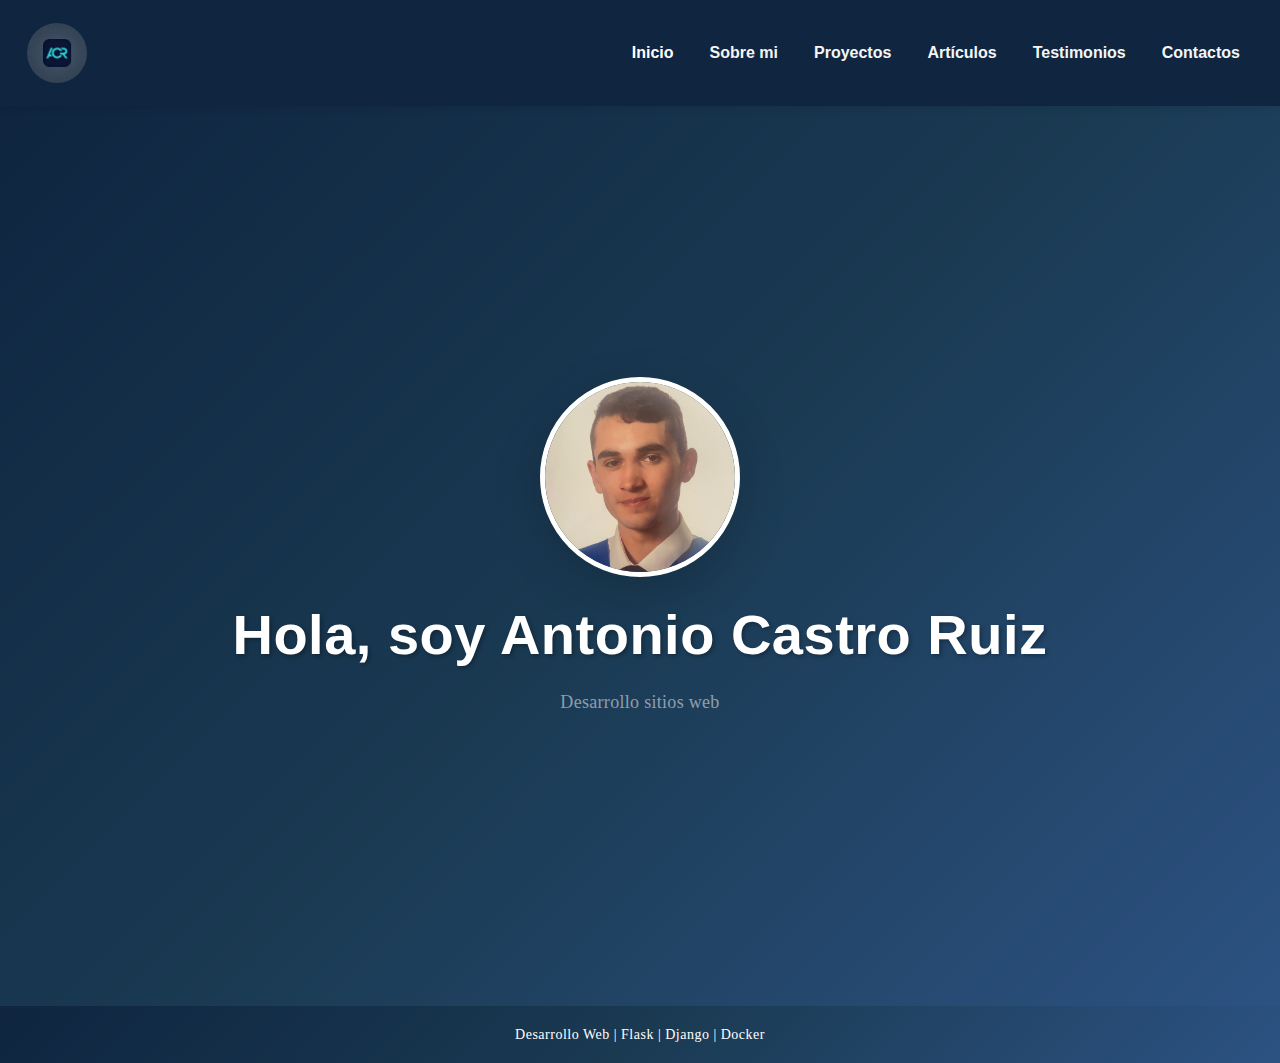
<file: index.html>
<!DOCTYPE html>
<html lang="en">
<head>
    <meta charset="UTF-8">
    <meta name="viewport" content="width=device-width, initial-scale=1.0">
    <title>Document</title>
    <link href="https://cdn.jsdelivr.net/npm/bootstrap@5.3.3/dist/css/bootstrap.min.css" rel="stylesheet">
    <link rel="stylesheet" href="estilo.css">
    <script src="https://cdn.jsdelivr.net/npm/bootstrap@5.3.3/dist/js/bootstrap.bundle.min.js"></script>
</head>
<body>
    <nav class="navbar navbar-expand-sm navbar-dark" style="background-color: #0f2540;">
        <div class="container-fluid">
            <a class="navbar-brand" href="#">
                <img src="/img/logo_perfil.png" alt="Logo" style="width:60px;" class="rounded-pill">
            </a>
            <ul class="navbar-nav ms-auto">

                 <li class="nav-item">
                    <a class="nav-link active fw-bold" href="portfolio.html">Inicio</a>
                </li>
                <li class="nav-item">
                    <a class="nav-link fw-bold" href="sobre_mi.html">Sobre mi</a>
                </li>
                <li class="nav-item">
                    <a class="nav-link fw-bold" href="proyectos.html">Proyectos</a>
                </li>
                <li class="nav-item">
                    <a class="nav-link fw-bold" href="articulos.html">Artículos</a>
                </li>
                <li class="nav-item">
                    <a class="nav-link fw-bold" href="testimonio.html">Testimonios</a>
                </li>
                <li class="nav-item">
                    <a class="nav-link fw-bold" href="contactos.html">Contactos</a>
                </li>
            </ul>
        </div>
    </nav>

    <section class="min-vh-100 d-flex align-items-center justify-content-center text-center py-5 bg-brand-gradient">
        <div class="container">
            <img src="/img/perfil_antonio.jpeg" alt="Perfil" class="rounded-circle mb-4 d-block mx-auto shadow-lg" style="width: 200px; height: 200px; object-fit: cover; border: 5px solid white;">
            <h1 class="display-4 fw-bold mb-3 text-white" style="text-shadow: 2px 2px 4px rgba(0,0,0,0.3);">Hola, soy Antonio Castro Ruiz</h1>
            <p class="lead text-white-50">Desarrollo sitios web</p>
        </div>
    </section>

    

    <footer class="d-flex align-items-center justify-content-center text-center py-3 bg-brand-gradient mt-auto">
        <div class="container"> 
            <p class="text-white mb-0" style="font-size: 14px;">Desarrollo Web | Flask | Django | Docker</p>
        </div>
    </footer>
</body>
</html>
</file>
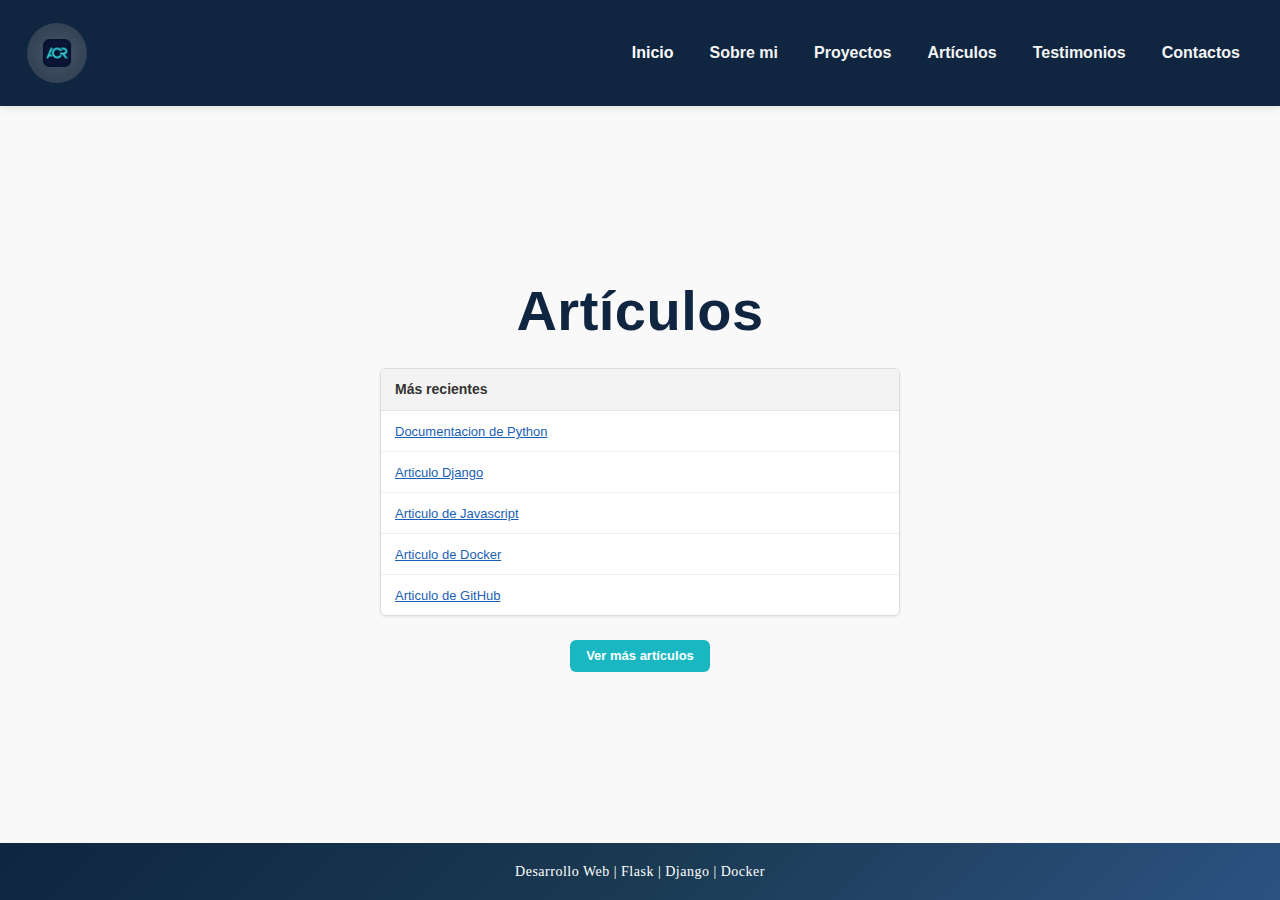
<file: articulos.html>
<!DOCTYPE html>
<html lang="en">
<head>
    <meta charset="UTF-8">
    <meta name="viewport" content="width=device-width, initial-scale=1.0">
    <title>Artículos</title>
    <link href="https://cdn.jsdelivr.net/npm/bootstrap@5.3.3/dist/css/bootstrap.min.css" rel="stylesheet">
    <link rel="stylesheet" href="estilo.css">
    <script src="https://cdn.jsdelivr.net/npm/bootstrap@5.3.3/dist/js/bootstrap.bundle.min.js"></script>
</head>
<body>
    


    <nav class="navbar navbar-expand-sm navbar-dark" style="background-color: #0f2540;">
        <div class="container-fluid">
            <a class="navbar-brand" href="#">
                <img src="/img/logo_perfil.png" alt="Logo" style="width:60px;" class="rounded-pill">
            </a>
            <ul class="navbar-nav ms-auto">

                 <li class="nav-item">
                    <a class="nav-link active fw-bold" href="portfolio.html">Inicio</a>
                </li>
                <li class="nav-item">
                    <a class="nav-link fw-bold" href="sobre_mi.html">Sobre mi</a>
                </li>
                <li class="nav-item">
                    <a class="nav-link fw-bold" href="proyectos.html">Proyectos</a>
                </li>
                <li class="nav-item">
                    <a class="nav-link fw-bold" href="articulos.html">Artículos</a>
                </li>
                <li class="nav-item">
                    <a class="nav-link fw-bold" href="testimonio.html">Testimonios</a>
                </li>
                <li class="nav-item">
                    <a class="nav-link fw-bold" href="contactos.html">Contactos</a>
                </li>
            </ul>
        </div>
    </nav>

     <section class="articles-section d-flex align-items-center justify-content-center text-center py-5">
        <div class="container">
            <h1 class="display-4 fw-bold mb-4" style="color: #0f2540;">Artículos</h1>

            <div class="articles-card mx-auto">
                <div class="articles-card-header">Más recientes</div>
                <ul class="articles-list">
                    <li class="articles-item">
                        <a href="https://docs.python.org/es/3/">Documentacion de Python</a>
                    </li>
                    <li class="articles-item">
                        <a href="https://www.djangoproject.com/">Articulo Django</a>
                    </li>
                    <li class="articles-item">
                        <a href="https://www.w3schools.com/">Articulo de Javascript</a>
                    </li>
                    <li class="articles-item">
                        <a href="https://www.docker.com/">Articulo de Docker</a>
                    </li>
                    <li class="articles-item">
                        <a href="https://docs.github.com/es">Articulo de GitHub</a>
                    </li>
                </ul>
            </div>

            <div class="articles collapse" id="moreArticles">

        <div class="articles-card mx-auto mt-3">
            <div class="articles-card-header">Artículos adicionales</div>
            <ul class="articles-list">
                <li class="articles-item"><a href="https://code.visualstudio.com/">Articulo de Visual Studio Code</a></li>
                <li class="articles-item"><a href="https://flask.palletsprojects.com/en/stable/">Artículo de Flask</a></li>
            </ul>
        </div>
    </div>

<a class="btn btn-articles mt-4" href="#" data-bs-toggle="collapse" data-bs-target="#moreArticles">
    Ver más artículos
</a>
        </div>
    </section>

    

    <footer class="d-flex align-items-center justify-content-center text-center py-3 bg-brand-gradient mt-auto">
        <div class="container"> 
            <p class="text-white mb-0" style="font-size: 14px;">Desarrollo Web | Flask | Django | Docker</p>
        </div>
    </footer>
</body>
</html>
</file>
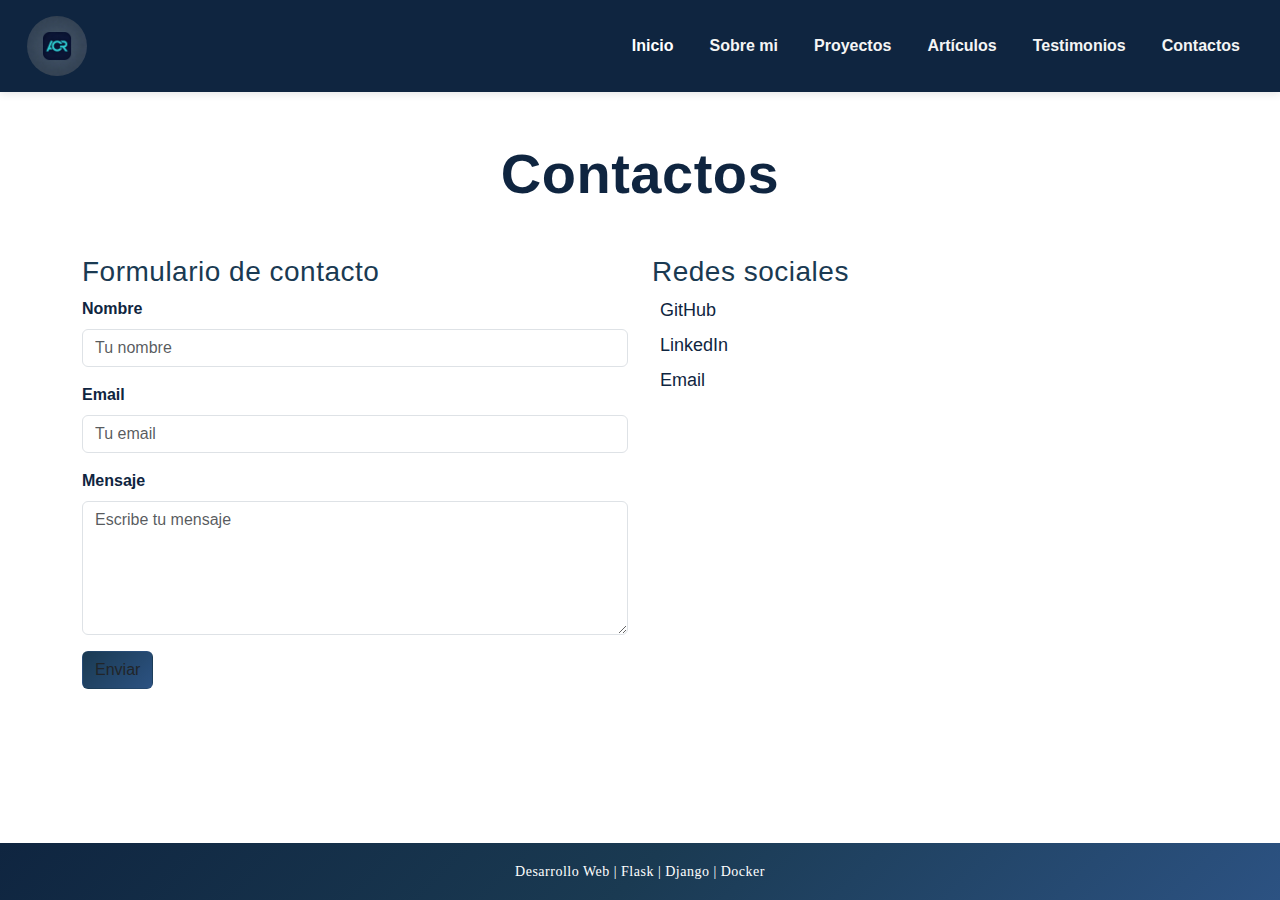
<file: contactos.html>
<!DOCTYPE html>
<html lang="en">
<head>
    <meta charset="UTF-8">
    <meta name="viewport" content="width=device-width, initial-scale=1.0">
    <title>Contactos</title>
    <link rel="stylesheet" href="estilo.css">
    <link href="https://cdn.jsdelivr.net/npm/bootstrap@5.3.3/dist/css/bootstrap.min.css" rel="stylesheet">
    <script src="https://cdn.jsdelivr.net/npm/bootstrap@5.3.3/dist/js/bootstrap.bundle.min.js"></script>
</head>
<body>

     <nav class="navbar navbar-expand-sm navbar-dark" style="background-color: #0f2540;">
        <div class="container-fluid">
            <a class="navbar-brand" href="#">
                <img src="/img/logo_perfil.png" alt="Logo" style="width:60px;" class="rounded-pill">
            </a>
            <ul class="navbar-nav ms-auto">

                 <li class="nav-item">
                    <a class="nav-link active fw-bold" href="portfolio.html">Inicio</a>
                </li>
                <li class="nav-item">
                    <a class="nav-link fw-bold" href="sobre_mi.html">Sobre mi</a>
                </li>
                <li class="nav-item">
                    <a class="nav-link fw-bold" href="proyectos.html">Proyectos</a>
                </li>
                <li class="nav-item">
                    <a class="nav-link fw-bold" href="articulos.html">Artículos</a>
                </li>
                <li class="nav-item">
                    <a class="nav-link fw-bold" href="testimonio.html">Testimonios</a>
                </li>
                <li class="nav-item">
                    <a class="nav-link fw-bold" href="contactos.html">Contactos</a>
                </li>
            </ul>
        </div>
    </nav>

    <div class="container mt-5">
        <h1 class="display-4 fw-bold mb-5 text-center" style="color: #0f2540;">Contactos</h1>

        <div class="row mt-4">
            <div class="col-md-6">
                <h3 style="color: #1a3a52;">Formulario de contacto</h3>
                <form>
                    <div class="mb-3">
                        <label for="nombre" class="form-label" style="color: #0f2540; font-weight: 600;">Nombre</label>
                        <input type="text" class="form-control" id="nombre" placeholder="Tu nombre">
                    </div>
                    <div class="mb-3">
                        <label for="email" class="form-label" style="color: #0f2540; font-weight: 600;">Email</label>
                        <input type="email" class="form-control" id="email" placeholder="Tu email">
                    </div>
                    <div class="mb-3">
                        <label for="mensaje" class="form-label" style="color: #0f2540; font-weight: 600;">Mensaje</label>
                        <textarea class="form-control" id="mensaje" rows="5" placeholder="Escribe tu mensaje"></textarea>
                    </div>
                    <button type="submit" class="btn btn-brand">Enviar</button>
                </form>
            </div>

            <div class="col-md-6">
                <h3 style="color: #1a3a52;">Redes sociales</h3>
                <ul class="list-unstyled">
                    <li class="mb-2">
                        <a href="https://github.com/tuusuario" class="text-decoration-none" style="color: #0f2540; font-size: 18px;">
                            <i class="fab fa-github me-2"></i>GitHub
                        </a>
                    </li>
                    <li class="mb-2">
                        <a href="https://linkedin.com/in/tuusuario" class="text-decoration-none" style="color: #0f2540; font-size: 18px;">
                            <i class="fab fa-linkedin me-2"></i>LinkedIn
                        </a>
                    </li>
                    <li class="mb-2">
                        <a href="mailto:tucorreo@ejemplo.com" class="text-decoration-none" style="color: #0f2540; font-size: 18px;">
                            <i class="fas fa-envelope me-2"></i>Email
                        </a>
                    </li>
                </ul>
            </div>
        </div>
    </div>

    <footer class="d-flex align-items-center justify-content-center text-center py-3 bg-brand-gradient mt-5">
        <div class="container"> 
            <p class="text-white mb-0" style="font-size: 14px;">Desarrollo Web | Flask | Django | Docker</p>
        </div>
    </footer>
</file>
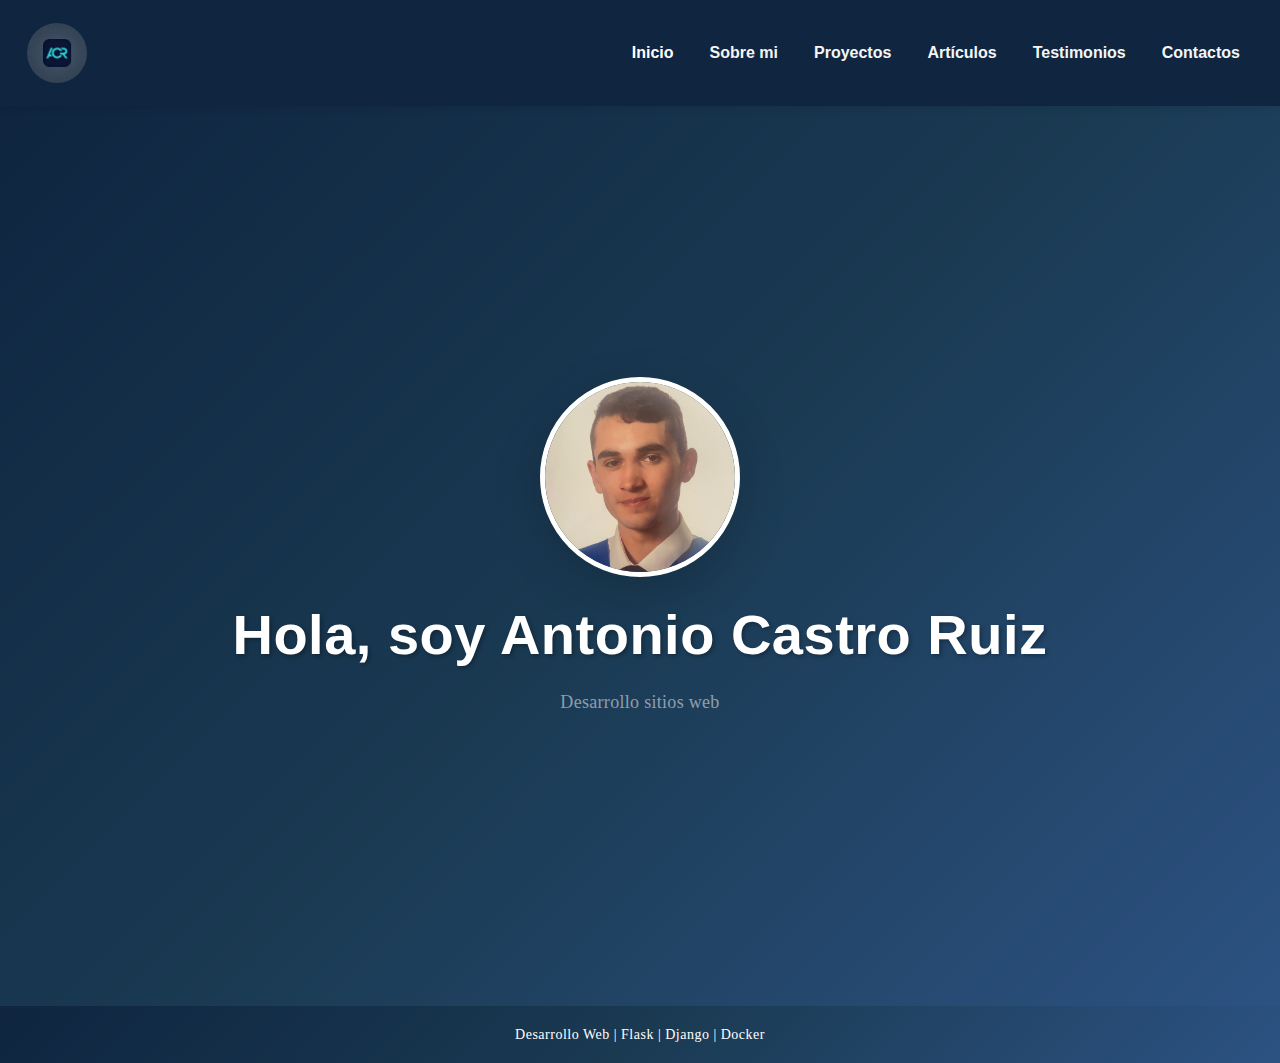
<file: portfolio.html>
<!DOCTYPE html>
<html lang="en">
<head>
    <meta charset="UTF-8">
    <meta name="viewport" content="width=device-width, initial-scale=1.0">
    <title>Document</title>
    <link href="https://cdn.jsdelivr.net/npm/bootstrap@5.3.3/dist/css/bootstrap.min.css" rel="stylesheet">
    <link rel="stylesheet" href="estilo.css">
    <script src="https://cdn.jsdelivr.net/npm/bootstrap@5.3.3/dist/js/bootstrap.bundle.min.js"></script>
</head>
<body>
    <nav class="navbar navbar-expand-sm navbar-dark" style="background-color: #0f2540;">
        <div class="container-fluid">
            <a class="navbar-brand" href="#">
                <img src="./img/logo_perfil.png" alt="Logo" style="width:60px;" class="rounded-pill">
            </a>
            <ul class="navbar-nav ms-auto">

                 <li class="nav-item">
                    <a class="nav-link active fw-bold" href="portfolio.html">Inicio</a>
                </li>
                <li class="nav-item">
                    <a class="nav-link fw-bold" href="sobre_mi.html">Sobre mi</a>
                </li>
                <li class="nav-item">
                    <a class="nav-link fw-bold" href="proyectos.html">Proyectos</a>
                </li>
                <li class="nav-item">
                    <a class="nav-link fw-bold" href="articulos.html">Artículos</a>
                </li>
                <li class="nav-item">
                    <a class="nav-link fw-bold" href="testimonio.html">Testimonios</a>
                </li>
                <li class="nav-item">
                    <a class="nav-link fw-bold" href="contactos.html">Contactos</a>
                </li>
            </ul>
        </div>
    </nav>

    <section class="min-vh-100 d-flex align-items-center justify-content-center text-center py-5 bg-brand-gradient">
        <div class="container">
            <img src="/img/perfil_antonio.jpeg" alt="Perfil" class="rounded-circle mb-4 d-block mx-auto shadow-lg" style="width: 200px; height: 200px; object-fit: cover; border: 5px solid white;">
            <h1 class="display-4 fw-bold mb-3 text-white" style="text-shadow: 2px 2px 4px rgba(0,0,0,0.3);">Hola, soy Antonio Castro Ruiz</h1>
            <p class="lead text-white-50">Desarrollo sitios web</p>
        </div>
    </section>

    

    <footer class="d-flex align-items-center justify-content-center text-center py-3 bg-brand-gradient mt-auto">
        <div class="container"> 
            <p class="text-white mb-0" style="font-size: 14px;">Desarrollo Web | Flask | Django | Docker</p>
        </div>
    </footer>
</body>
</html>
</file>
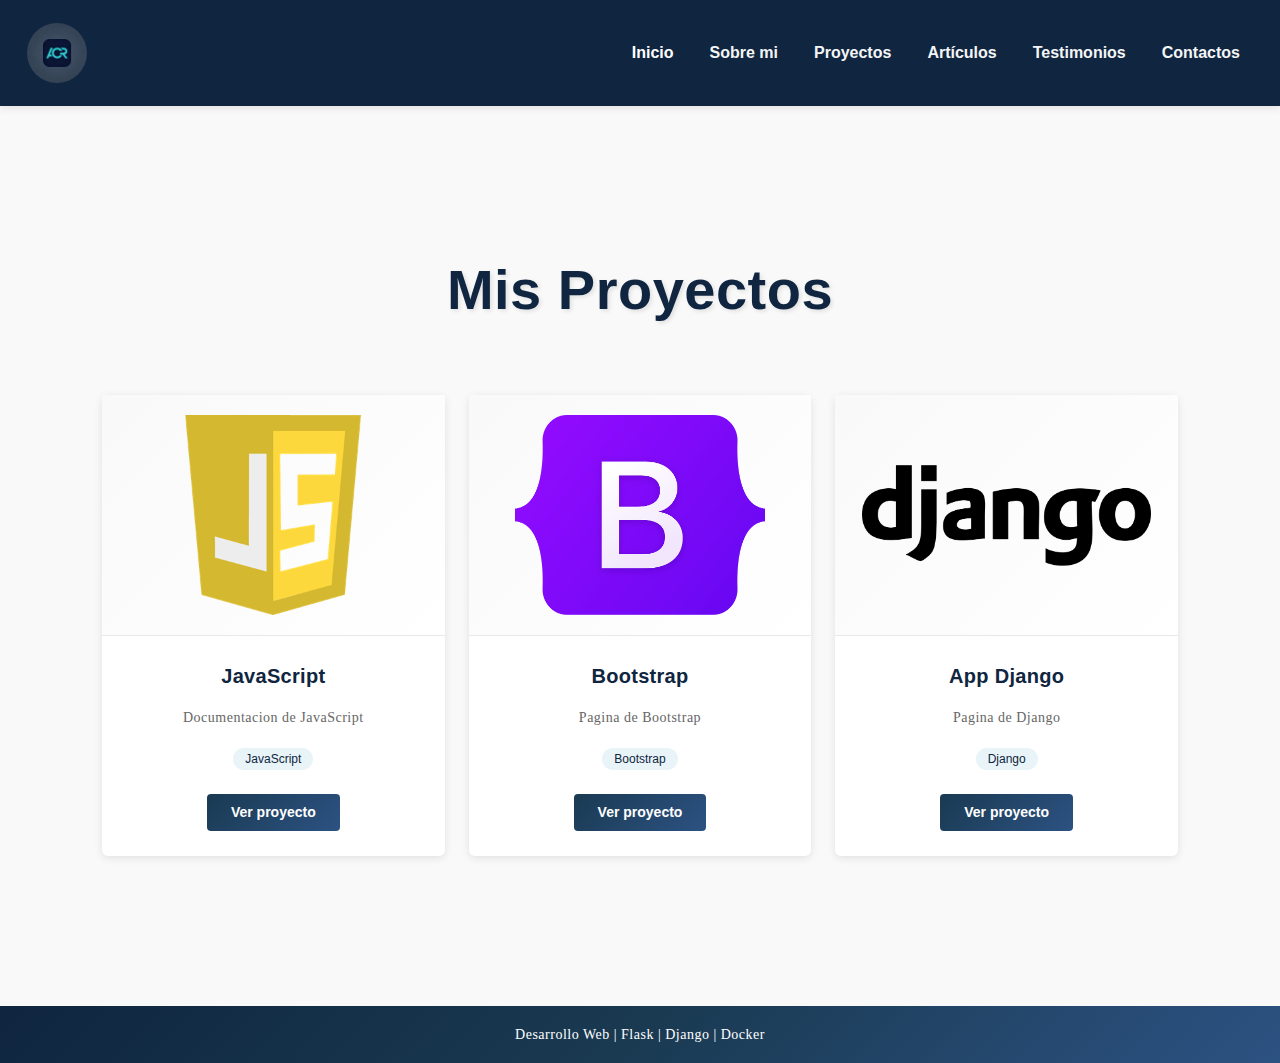
<file: proyectos.html>
<!DOCTYPE html>
<html lang="en">
<head>
    <meta charset="UTF-8">
    <meta name="viewport" content="width=device-width, initial-scale=1.0">
    <title>Mis Proyectos</title>
    <link href="https://cdn.jsdelivr.net/npm/bootstrap@5.3.3/dist/css/bootstrap.min.css" rel="stylesheet">
    <link rel="stylesheet" href="estilo.css">
    <script src="https://cdn.jsdelivr.net/npm/bootstrap@5.3.3/dist/js/bootstrap.bundle.min.js"></script>
</head>
<body>

    <nav class="navbar navbar-expand-sm navbar-dark" style="background-color: #0f2540;">
        <div class="container-fluid">
            <a class="navbar-brand" href="#">
                <img src="/img/logo_perfil.png" alt="Logo" style="width:60px;" class="rounded-pill">
            </a>
            <ul class="navbar-nav ms-auto">

                 <li class="nav-item">
                    <a class="nav-link active fw-bold" href="portfolio.html">Inicio</a>
                </li>
                <li class="nav-item">
                    <a class="nav-link fw-bold" href="sobre_mi.html">Sobre mi</a>
                </li>
                <li class="nav-item">
                    <a class="nav-link fw-bold" href="proyectos.html">Proyectos</a>
                </li>
                <li class="nav-item">
                    <a class="nav-link fw-bold" href="articulos.html">Artículos</a>
                </li>
                <li class="nav-item">
                    <a class="nav-link fw-bold" href="testimonio.html">Testimonios</a>
                </li>
                <li class="nav-item">
                    <a class="nav-link fw-bold" href="contactos.html">Contactos</a>
                </li>
            </ul>
        </div>
    </nav>

    <section class="min-vh-100 d-flex align-items-center justify-content-center text-center py-5">
        <div class="container">
            <h1 class="display-4 fw-bold mb-5" style="color: #0f2540; text-shadow: 2px 2px 4px rgba(0,0,0,0.1);">Mis Proyectos</h1>
            
            <div class="row g-4 mt-3" style="max-width: 1100px; margin: 0 auto;">
                <div class="col-lg-4 col-md-6">
                    <div class="card h-100 border-0" style="cursor: pointer; transition: all 0.3s ease; box-shadow: 0 2px 8px rgba(0,0,0,0.1);" data-bs-toggle="modal" data-bs-target="#modal1" onmouseover="this.style.transform='translateY(-8px)'; this.style.boxShadow='0 8px 24px rgba(15,37,64,0.15)';" onmouseout="this.style.transform='translateY(0)'; this.style.boxShadow='0 2px 8px rgba(0,0,0,0.1)';">
                        <div style="background: linear-gradient(135deg, #f9f9f9 0%, #ffffff 100%); padding: 20px; border-bottom: 1px solid #e8e8e8;">
                            <img src="/img/javascript_logo.png" class="card-img-top" alt="Mi_Catalogo" style="height: 200px; object-fit: contain;">
                        </div>
                        <div class="card-body text-center" style="padding: 25px;">
                            <h5 class="card-title fw-bold mb-3" style="color: #0f2540; font-size: 20px; letter-spacing: 0.3px;">JavaScript</h5>
                            <p class="card-text mb-3" style="color: #666; font-size: 14px; line-height: 1.6;">Documentacion de JavaScript</p>
                            <div class="mb-3">
                                <span style="background-color: #e8f4f8; color: #0f2540; padding: 4px 12px; border-radius: 15px; font-size: 12px; margin: 0 3px; font-weight: 500;">JavaScript</span>
                                
                            </div>
                            <button class="btn btn-brand btn-sm mt-2" style="padding: 8px 24px;">Ver proyecto</button>
                        </div>
                    </div>
                </div>
                
                <div class="col-lg-4 col-md-6">
                    <div class="card h-100 border-0" style="cursor: pointer; transition: all 0.3s ease; box-shadow: 0 2px 8px rgba(0,0,0,0.1);" data-bs-toggle="modal" data-bs-target="#modal2" onmouseover="this.style.transform='translateY(-8px)'; this.style.boxShadow='0 8px 24px rgba(15,37,64,0.15)';" onmouseout="this.style.transform='translateY(0)'; this.style.boxShadow='0 2px 8px rgba(0,0,0,0.1)';">
                        <div style="background: linear-gradient(135deg, #f9f9f9 0%, #ffffff 100%); padding: 20px; border-bottom: 1px solid #e8e8e8;">
                            <img src="/img/Bootstrap_logo.png" class="card-img-top" alt="2048" style="height: 200px; object-fit: contain;">
                        </div>
                        <div class="card-body text-center" style="padding: 25px;">
                            <h5 class="card-title fw-bold mb-3" style="color: #0f2540; font-size: 20px; letter-spacing: 0.3px;">Bootstrap</h5>
                            <p class="card-text mb-3" style="color: #666; font-size: 14px; line-height: 1.6;">Pagina de Bootstrap</p>
                            <div class="mb-3">
                                <span style="background-color: #e8f4f8; color: #0f2540; padding: 4px 12px; border-radius: 15px; font-size: 12px; margin: 0 3px; font-weight: 500;">Bootstrap</span>

                            </div>
                            <button class="btn btn-brand btn-sm mt-2" style="padding: 8px 24px;">Ver proyecto</button>
                        </div>
                    </div>
                </div>
                
                <div class="col-lg-4 col-md-6">
                    <div class="card h-100 border-0" style="cursor: pointer; transition: all 0.3s ease; box-shadow: 0 2px 8px rgba(0,0,0,0.1);" data-bs-toggle="modal" data-bs-target="#modal3" onmouseover="this.style.transform='translateY(-8px)'; this.style.boxShadow='0 8px 24px rgba(15,37,64,0.15)';" onmouseout="this.style.transform='translateY(0)'; this.style.boxShadow='0 2px 8px rgba(0,0,0,0.1)';">
                        <div style="background: linear-gradient(135deg, #f9f9f9 0%, #ffffff 100%); padding: 20px; border-bottom: 1px solid #e8e8e8;">
                            <img src="/img/logo_django.png" class="card-img-top" alt="Django" style="height: 200px; object-fit: contain;">
                        </div>
                        <div class="card-body text-center" style="padding: 25px;">
                            <h5 class="card-title fw-bold mb-3" style="color: #0f2540; font-size: 20px; letter-spacing: 0.3px;">App Django</h5>
                            <p class="card-text mb-3" style="color: #666; font-size: 14px; line-height: 1.6;">Pagina de Django</p>
                            <div class="mb-3">
                                <span style="background-color: #e8f4f8; color: #0f2540; padding: 4px 12px; border-radius: 15px; font-size: 12px; margin: 0 3px; font-weight: 500;">Django</span>
                                
                            </div>
                            <button class="btn btn-brand btn-sm mt-2" style="padding: 8px 24px;">Ver proyecto</button>
                        </div>
                    </div>
                </div>
            </div>
        </div>
    </section>

    <div class="modal fade" id="modal1" tabindex="-1">
        <div class="modal-dialog modal-lg">
            <div class="modal-content">
                <div class="modal-header" style="background-color: #0f2540;">
                    <h5 class="modal-title text-white">JavaScript</h5>
                    <button type="button" class="btn-close btn-close-white" data-bs-dismiss="modal"></button>
                </div>
                <div class="modal-body">
                    <p>Para acceder a la pagina pulse en el boton.</p>
                    <a href="https://www.w3schools.com/js/" class="btn btn-brand">ver proyecto</a>
                </div>
            </div>
        </div>
    </div>

    <div class="modal fade" id="modal2" tabindex="-1">
        <div class="modal-dialog modal-lg">
            <div class="modal-content">
                <div class="modal-header" style="background-color: #0f2540;">
                    <h5 class="modal-title text-white">Bootstrap</h5>
                    <button type="button" class="btn-close btn-close-white" data-bs-dismiss="modal"></button>
                </div>
                <div class="modal-body">
                    <p>Para acceder a la pagina pulse en el boton.</p>
                    <a href="https://getbootstrap.com/docs/5.0/about/brand/" class="btn btn-brand">Ver Proyecto</a>
                </div>
            </div>
        </div>
    </div>

    <div class="modal fade" id="modal3" tabindex="-1">
        <div class="modal-dialog modal-lg">
            <div class="modal-content">
                <div class="modal-header" style="background-color: #0f2540;">
                    <h5 class="modal-title text-white">App Django</h5>
                    <button type="button" class="btn-close btn-close-white" data-bs-dismiss="modal"></button>
                </div>
                <div class="modal-body">
                    <p>Para acceder a la pagina pulse en el boton.</p>
                    <a href="https://www.djangoproject.com/" class="btn btn-brand">Ver Proyecto</a>
                </div>
            </div>
        </div>
    </div>

    <footer class="d-flex align-items-center justify-content-center text-center py-3 bg-brand-gradient mt-auto">
        <div class="container"> 
            <p class="text-white mb-0" style="font-size: 14px;">Desarrollo Web | Flask | Django | Docker</p>
        </div>
    </footer>

</body>
</html>
</file>
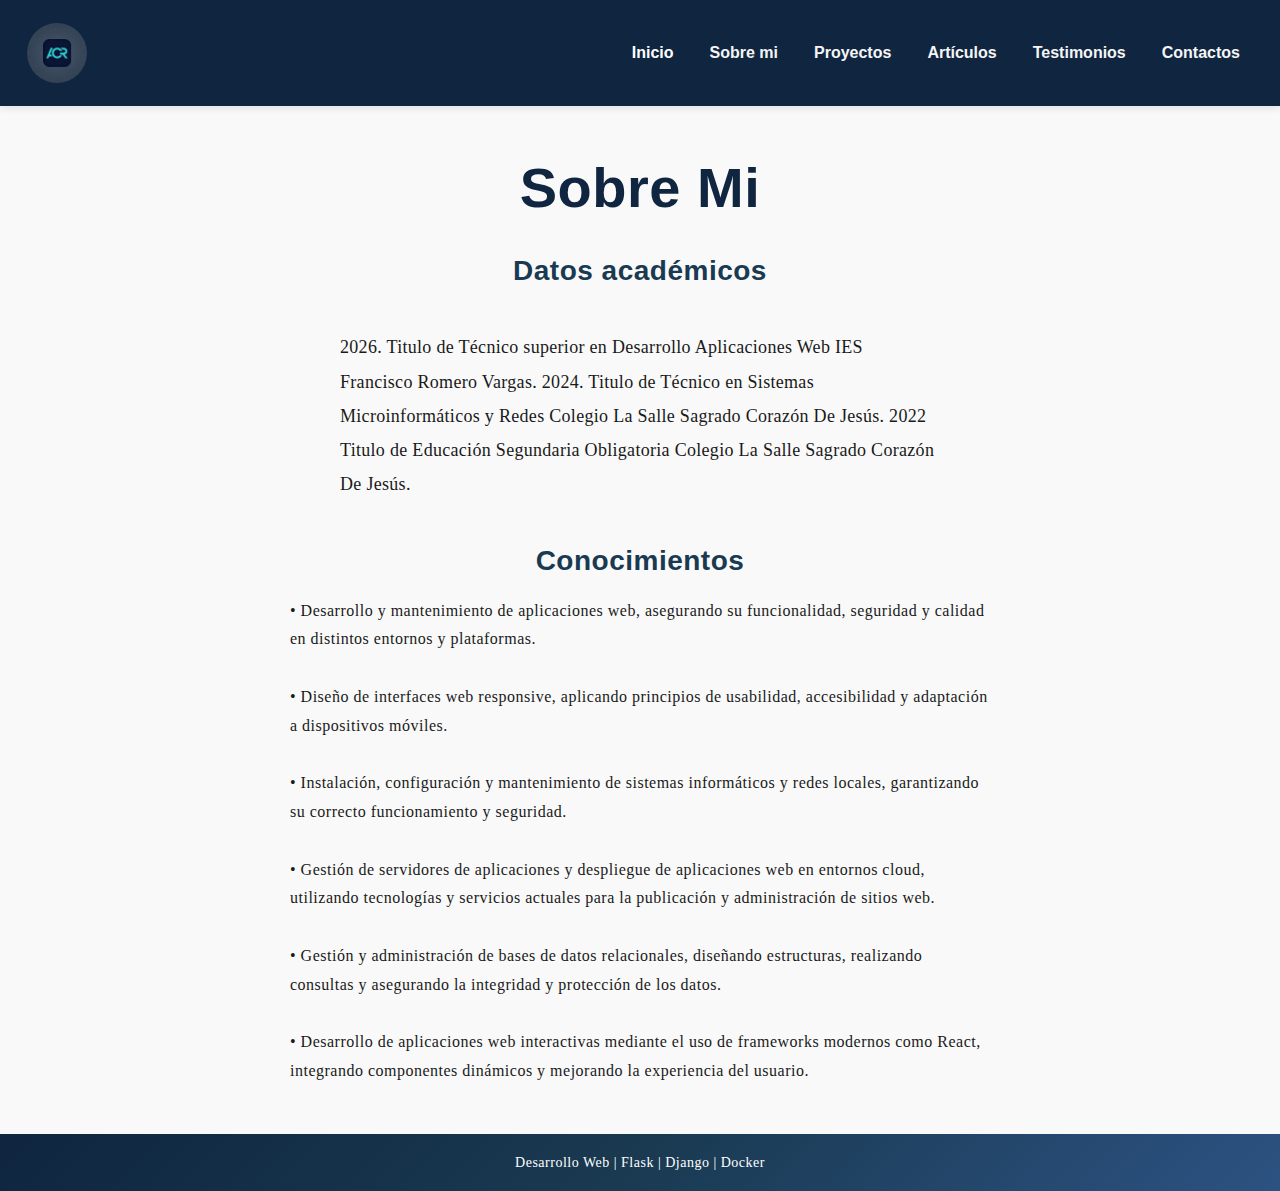
<file: sobre_mi.html>
<!DOCTYPE html>
<html lang="en">
<head>
    <meta charset="UTF-8">
    <meta name="viewport" content="width=device-width, initial-scale=1.0">
    <title>Document</title>
    <link href="https://cdn.jsdelivr.net/npm/bootstrap@5.3.3/dist/css/bootstrap.min.css" rel="stylesheet">
    <link rel="stylesheet" href="estilo.css">
    <script src="https://cdn.jsdelivr.net/npm/bootstrap@5.3.3/dist/js/bootstrap.bundle.min.js"></script>
</head>
<body>

    <nav class="navbar navbar-expand-sm navbar-dark" style="background-color: #0f2540;">
        <div class="container-fluid">
            <a class="navbar-brand" href="#">
                <img src="/img/logo_perfil.png" alt="Logo" style="width:60px;" class="rounded-pill">
            </a>
            <ul class="navbar-nav ms-auto">

                 <li class="nav-item">
                    <a class="nav-link active fw-bold" href="portfolio.html">Inicio</a>
                </li>
                <li class="nav-item">
                    <a class="nav-link fw-bold" href="sobre_mi.html">Sobre mi</a>
                </li>
                <li class="nav-item">
                    <a class="nav-link fw-bold" href="proyectos.html">Proyectos</a>
                </li>
                <li class="nav-item">
                    <a class="nav-link fw-bold" href="articulos.html">Artículos</a>
                </li>
                <li class="nav-item">
                    <a class="nav-link fw-bold" href="testimonio.html">Testimonios</a>
                </li>
                <li class="nav-item">
                    <a class="nav-link fw-bold" href="contactos.html">Contactos</a>
                </li>
            </ul>
        </div>
    </nav>
    
    <div class="text-center py-5">
        <h1 class="display-4 fw-bold mb-4" style="color: #0f2540;">Sobre Mi</h1>
        <h3 style="color: #1a3a52; margin-top: 30px;">Datos académicos </h3><br>
        <p class="lead" style="max-width: 600px; margin: 0 auto; text-align: left; color: #1a1a1a;">
            
            2026. Titulo de Técnico superior en Desarrollo Aplicaciones Web
            IES Francisco Romero Vargas.

            2024.  Titulo de Técnico en Sistemas Microinformáticos y Redes 
            Colegio La Salle Sagrado Corazón De Jesús.

            2022 Titulo de Educación Segundaria Obligatoria 
            Colegio La Salle Sagrado Corazón De Jesús.
        </p>
        <h3 style="color: #1a3a52; margin-top: 40px;">Conocimientos </h3>
        <p style="max-width: 700px; margin: 0 auto; text-align: left; color: #1a1a1a;">
            • Desarrollo y mantenimiento de aplicaciones web, asegurando su funcionalidad, seguridad y calidad en distintos entornos y plataformas.<br><br>
            • Diseño de interfaces web responsive, aplicando principios de usabilidad, accesibilidad y adaptación a dispositivos móviles.<br><br>
            • Instalación, configuración y mantenimiento de sistemas informáticos y redes locales, garantizando su correcto funcionamiento y seguridad.<br><br>
            • Gestión de servidores de aplicaciones y despliegue de aplicaciones web en entornos cloud, utilizando tecnologías y servicios actuales para la publicación y administración de sitios web.<br><br>
            • Gestión y administración de bases de datos relacionales, diseñando estructuras, realizando consultas y asegurando la integridad y protección de los datos.<br><br>
            • Desarrollo de aplicaciones web interactivas mediante el uso de frameworks modernos como React, integrando componentes dinámicos y mejorando la experiencia del usuario.
        </p>
    </div>

    <footer class="d-flex align-items-center justify-content-center text-center py-3 bg-brand-gradient mt-auto">
        <div class="container"> 
            <p class="text-white mb-0" style="font-size: 14px;">Desarrollo Web | Flask | Django | Docker</p>
        </div>
    </footer>
    
</body>
</html>
</file>
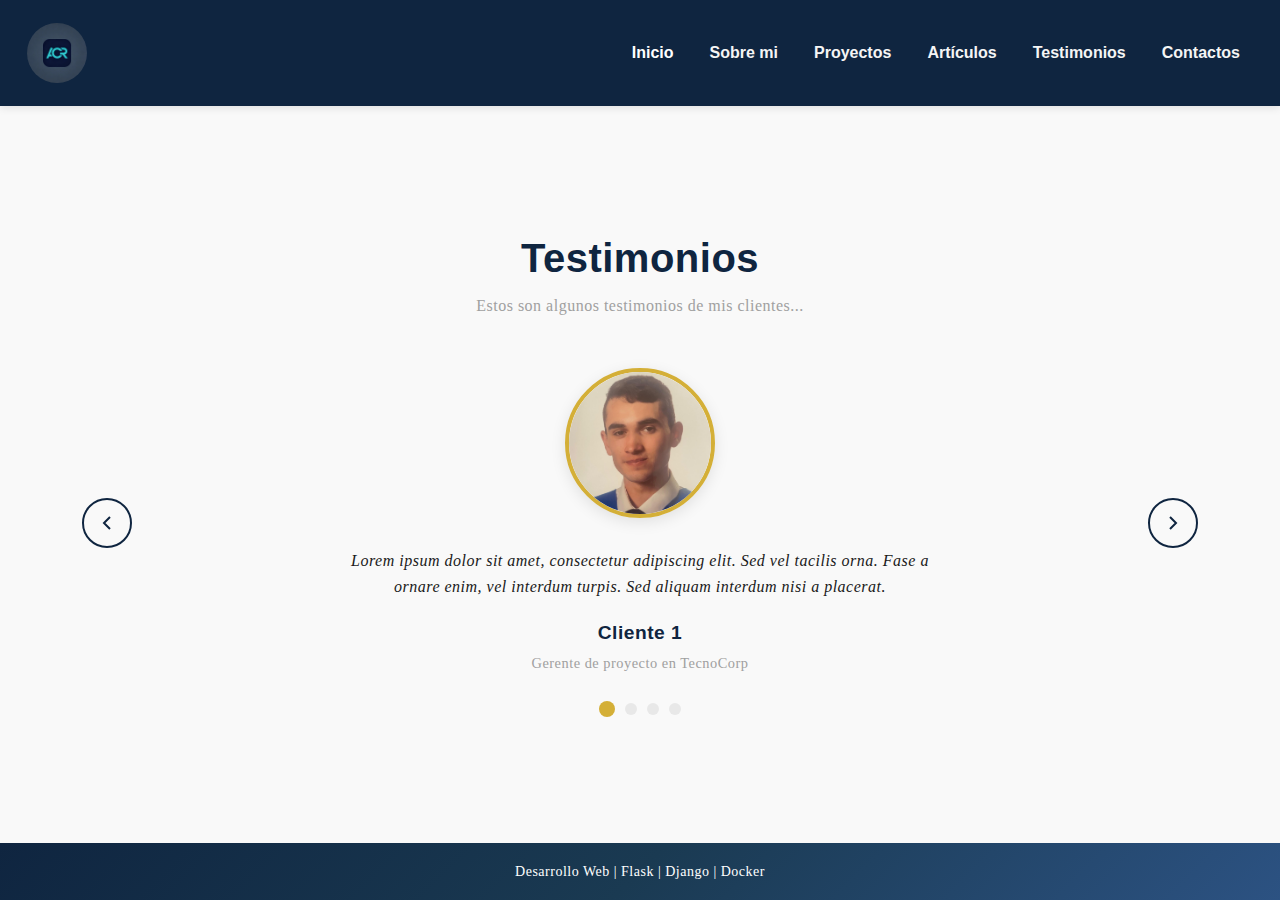
<file: testimonio.html>
<!DOCTYPE html>
<html lang="en">
<head>
    <meta charset="UTF-8">
    <meta name="viewport" content="width=device-width, initial-scale=1.0">
    <title>Document</title>
    <link href="https://cdn.jsdelivr.net/npm/bootstrap@5.3.3/dist/css/bootstrap.min.css" rel="stylesheet">
    <link rel="stylesheet" href="estilo.css">
    <script src="https://cdn.jsdelivr.net/npm/bootstrap@5.3.3/dist/js/bootstrap.bundle.min.js"></script>
</head>
<body>
      <nav class="navbar navbar-expand-sm navbar-dark" style="background-color: #0f2540;">
        <div class="container-fluid">
            <a class="navbar-brand" href="#">
                <img src="/img/logo_perfil.png" alt="Logo" style="width:60px;" class="rounded-pill">
            </a>
            <ul class="navbar-nav ms-auto">

                 <li class="nav-item">
                    <a class="nav-link active fw-bold" href="portfolio.html">Inicio</a>
                </li>
                <li class="nav-item">
                    <a class="nav-link fw-bold" href="sobre_mi.html">Sobre mi</a>
                </li>
                <li class="nav-item">
                    <a class="nav-link fw-bold" href="proyectos.html">Proyectos</a>
                </li>
                <li class="nav-item">
                    <a class="nav-link fw-bold" href="articulos.html">Artículos</a>
                </li>
                <li class="nav-item">
                    <a class="nav-link fw-bold" href="testimonio.html">Testimonios</a>
                </li>
                <li class="nav-item">
                    <a class="nav-link fw-bold" href="contactos.html">Contactos</a>
                </li>
            </ul>
        </div>
    </nav>

   
    <section class="testimonios-section py-5">
        <div class="container">
            <h2 class="testimonios-titulo text-center mb-2">Testimonios</h2>
            <p class="testimonios-subtitulo text-center mb-5">Estos son algunos testimonios de mis clientes...</p>

            <div class="carrusel-testimonios">
                <button class="btn-navegacion btn-anterior" onclick="cambiarTestimonio(-1)">
                    <svg width="24" height="24" viewBox="0 0 24 24" fill="none" stroke="currentColor" stroke-width="2">
                        <polyline points="15 18 9 12 15 6"></polyline>
                    </svg>
                </button>

                <div class="testimonio-contenedor">
                    
                    <div class="testimonio activo">
                        <div class="testimonio-foto">
                            <img src="/img/perfil_antonio.jpeg" alt="Cliente 1">
                        </div>
                        <p class="testimonio-texto">Lorem ipsum dolor sit amet, consectetur adipiscing elit. Sed vel tacilis orna. Fase a ornare enim, vel interdum turpis. Sed aliquam interdum nisi a placerat.</p>
                        <h4 class="testimonio-nombre">Cliente 1</h4>
                        <p class="testimonio-detalles">Gerente de proyecto en TecnoCorp</p>
                    </div>

                   
                    <div class="testimonio">
                        <div class="testimonio-foto">
                            <img src="/img/testimonio_2.jpg" alt="Cliente 2">
                        </div>
                        <p class="testimonio-texto">Excelente trabajo realizado. El profesional demuestra gran atención al detalle y compromiso con la calidad. Recomendado totalmente para cualquier proyecto.</p>
                        <h4 class="testimonio-nombre">Cliente 2</h4>
                        <p class="testimonio-detalles">Director de Desarrollo en InnovateTech</p>
                    </div>

                    
                    <div class="testimonio">
                        <div class="testimonio-foto">
                            <img src="/img/testimonio3.jpg" alt="Cliente 3">
                        </div>
                        <p class="testimonio-texto">Profesional muy competente y responsable. Cumplió con los plazos establecidos y superó mis expectativas en términos de calidad y creatividad.</p>
                        <h4 class="testimonio-nombre">Cliente 3</h4>
                        <p class="testimonio-detalles">Propietaria de StartupDigital</p>
                    </div>

                   
                    <div class="testimonio">
                        <div class="testimonio-foto">
                            <img src="/img/testimonio_4.jpeg" alt="Cliente 4">
                        </div>
                        <p class="testimonio-texto">Una persona confiable y dedicada. Su trabajo ha impactado positivamente en nuestras operaciones y ha mejorado significativamente nuestra presencia digital.</p>
                        <h4 class="testimonio-nombre">Cliente 4</h4>
                        <p class="testimonio-detalles">Coordinador de Marketing en NTT DATA</p>
                    </div>
                </div>

                <button class="btn-navegacion btn-siguiente" onclick="cambiarTestimonio(1)">
                    <svg width="24" height="24" viewBox="0 0 24 24" fill="none" stroke="currentColor" stroke-width="2">
                        <polyline points="9 18 15 12 9 6"></polyline>
                    </svg>
                </button>
            </div>

            
            <div class="indicadores-testimonios text-center mt-4">
                <span class="indicador activo" onclick="irTestimonio(0)"></span>
                <span class="indicador" onclick="irTestimonio(1)"></span>
                <span class="indicador" onclick="irTestimonio(2)"></span>
                <span class="indicador" onclick="irTestimonio(3)"></span>
            </div>
        </div>
    </section>

     <footer class="d-flex align-items-center justify-content-center text-center py-3 bg-brand-gradient mt-auto">
        <div class="container"> 
            <p class="text-white mb-0" style="font-size: 14px;">Desarrollo Web | Flask | Django | Docker</p>
        </div>
    </footer>
    
    <script>
        let testimonioActual = 0;
        const totalTestimonios = document.querySelectorAll('.testimonio').length;

        function cambiarTestimonio(direccion) {
            testimonioActual += direccion;
            if (testimonioActual < 0) {
                testimonioActual = totalTestimonios - 1;
            } else if (testimonioActual >= totalTestimonios) {
                testimonioActual = 0;
            }
            actualizarCarrusel();
        }

        function irTestimonio(index) {
            testimonioActual = index;
            actualizarCarrusel();
        }

        function actualizarCarrusel() {
            
            document.querySelectorAll('.testimonio').forEach((testimonio, index) => {
                testimonio.classList.remove('activo');
                if (index === testimonioActual) {
                    testimonio.classList.add('activo');
                }
            });

            
            document.querySelectorAll('.indicador').forEach((indicador, index) => {
                indicador.classList.remove('activo');
                if (index === testimonioActual) {
                    indicador.classList.add('activo');
                }
            });
        }
    </script>
</body>
</html>
</file>
<file: estilo.css>
:root {
  --brand-primary: #0f2540;
  --brand-secondary: #1a3a52;
  --brand-tertiary: #2c5282;
  --brand-accent: #d4af37;
  --text-light: #f5f5f5;
  --text-dark: #1a1a1a;
  --gray-light: #e8e8e8;
  --gray-medium: #a0a0a0;
}


* {
  font-family: 'Segoe UI', Tahoma, Geneva, Verdana, sans-serif;
}

html, body {
  height: 100%;
  margin: 0;
  padding: 0;
}

body {
  background-color: #f9f9f9;
  color: var(--text-dark);
  display: flex;
  flex-direction: column;
  margin: 0;
}

.bg-brand-gradient {
  background: linear-gradient(135deg, var(--brand-primary, #0f2540) 0%, var(--brand-secondary, #1a3a52) 50%, var(--brand-tertiary, #2c5282) 100%);
}

.btn-brand {
  background: linear-gradient(135deg, var(--brand-secondary, #1a3a52), var(--brand-tertiary, #2c5282));
  border: none;
  color: #fff;
  font-weight: 600;
  padding: 10px 24px;
  border-radius: 4px;
  transition: all 0.3s ease;
}

.btn-brand:hover {
  background: linear-gradient(135deg, var(--brand-tertiary, #2c5282), var(--brand-accent, #d4af37));
  color: var(--text-dark);
  transform: translateY(-2px);
  box-shadow: 0 8px 16px rgba(0, 0, 0, 0.15);
}

.navbar {
  background-color: var(--brand-primary, #0f2540);
  padding: 15px 0;
  display: flex; 
  justify-content: space-between; 
  align-items: center;
  box-shadow: 0 2px 8px rgba(0, 0, 0, 0.1);
}

.logo {
  color: var(--text-light);
  font-size: 24px;
  font-weight: 700;
  text-decoration: none;
  margin-left: 20px;
  letter-spacing: 1px;
}

 



.navbar ul {
  list-style: none; 
  margin: 0;
  display: flex;
}

.navbar li {
  margin-right: 20px;
}

.navbar a {
  color: var(--text-light);
  text-decoration: none; 
  padding: 8px 15px;
  display: block; 
  font-weight: 500;
  transition: all 0.3s ease;
}

.navbar a:hover {
  background-color: #111811;
  border-radius: 4px;
  color: #fff;
  font-weight: 600;
}


p {
  font-family: 'Georgia', 'Garamond', serif;
  font-size: 16px;
  line-height: 1.8;
  letter-spacing: 0.5px;
  font-weight: 400;
}

.lead {
  font-family: 'Georgia', 'Garamond', serif;
  font-size: 18px;
  line-height: 1.9;
  letter-spacing: 0.3px;
}


h1, h2, h3, h4, h5, h6 {
  font-family: 'Helvetica Neue', 'Arial', sans-serif;
  font-weight: 700;
  letter-spacing: 0.5px;
  color: var(--brand-primary, #0f2540);
}

h1 {
  font-size: 48px;
  line-height: 1.2;
  margin-bottom: 20px;
}

h2 {
  font-size: 36px;
  line-height: 1.3;
  margin-bottom: 18px;
}

h3 {
  font-size: 28px;
  line-height: 1.4;
  margin-bottom: 16px;
}

h4 {
  font-size: 22px;
  line-height: 1.4;
  margin-bottom: 14px;
}

h5 {
  font-size: 18px;
  line-height: 1.5;
  margin-bottom: 12px;
}

h6 {
  font-size: 16px;
  line-height: 1.5;
  margin-bottom: 10px;
}


nav.navbar {
  flex-shrink: 0;
  margin: 0;
}

main, section, .container, .container-fluid {
  flex: 1;
  margin: 0;
}

footer {
  flex-shrink: 0;
  margin: 0;
  margin-top: auto;
}


.articles-section {
  background-color: #f9f9f9;
}

.articles-title {
  font-size: 32px;
  font-weight: 700;
  color: #000;
  margin-bottom: 20px;
}

.articles-card {
  max-width: 520px;
  background: #fff;
  border: 1px solid #dcdcdc;
  border-radius: 6px;
  text-align: left;
  box-shadow: 0 1px 3px rgba(0, 0, 0, 0.08);
}

.articles-card-header {
  font-size: 14px;
  font-weight: 600;
  color: #333;
  padding: 10px 14px;
  border-bottom: 1px solid #e5e5e5;
  background-color: #f3f3f3;
  border-top-left-radius: 6px;
  border-top-right-radius: 6px;
}

.articles-list {
  list-style: none;
  margin: 0;
  padding: 0;
}

.articles-item {
  padding: 8px 14px;
  border-bottom: 1px solid #eeeeee;
}

.articles-item:last-child {
  border-bottom: none;
}

.articles-item a {
  color: #1a5fb4;
  text-decoration: underline;
  font-size: 13px;
  line-height: 1.4;
  display: inline-block;
}

.btn-articles {
  background-color: #18b7c2;
  color: #fff;
  font-weight: 600;
  padding: 6px 16px;
  border-radius: 6px;
  font-size: 13px;
  border: none;
}

.btn-articles:hover {
  background-color: #129aa4;
  color: #fff;
}


.testimonios-section {
  background-color: #f9f9f9;
  padding: 80px 0;
  display: flex;
  justify-content: center;
  align-items: center;
}

.testimonios-titulo {
  font-size: 2.5rem;
  font-weight: 700;
  color: var(--brand-primary);
  margin-bottom: 10px;
}

.testimonios-subtitulo {
  font-size: 1rem;
  color: var(--gray-medium);
  margin-bottom: 50px;
}

.carrusel-testimonios {
  display: flex;
  align-items: center;
  justify-content: center;
  gap: 40px;
  position: relative;
  margin: 0 auto;
}

.testimonio-contenedor {
  display: flex;
  align-items: center;
  justify-content: center;
  width: 100%;
  max-width: 600px;
  position: relative;
  margin: 0 auto;
}

.testimonio {
  display: none;
  text-align: center;
  opacity: 0;
  transition: opacity 0.5s ease;
  animation: fadeIn 0.5s ease;
}

.testimonio.activo {
  display: block;
  opacity: 1;
}

@keyframes fadeIn {
  from {
    opacity: 0;
  }
  to {
    opacity: 1;
  }
}

.testimonio-foto {
  margin-bottom: 30px;
}

.testimonio-foto img {
  width: 150px;
  height: 150px;
  border-radius: 50%;
  object-fit: cover;
  border: 4px solid var(--brand-accent);
  box-shadow: 0 4px 15px rgba(0, 0, 0, 0.1);
}

.testimonio-texto {
  font-size: 1rem;
  color: var(--text-dark);
  line-height: 1.6;
  margin-bottom: 20px;
  font-style: italic;
}

.testimonio-nombre {
  font-size: 1.2rem;
  font-weight: 600;
  color: var(--brand-primary);
  margin-bottom: 5px;
}

.testimonio-detalles {
  font-size: 0.9rem;
  color: var(--gray-medium);
  margin: 0;
}

.btn-navegacion {
  background: none;
  border: 2px solid var(--brand-primary);
  color: var(--brand-primary);
  width: 50px;
  height: 50px;
  border-radius: 50%;
  display: flex;
  align-items: center;
  justify-content: center;
  cursor: pointer;
  transition: all 0.3s ease;
  flex-shrink: 0;
}

.btn-navegacion:hover {
  background-color: var(--brand-primary);
  color: #fff;
  transform: scale(1.1);
}

.btn-anterior, .btn-siguiente {
  align-self: center;
}

.indicadores-testimonios {
  display: flex;
  gap: 10px;
  justify-content: center;
  align-items: center;
}

.indicador {
  width: 12px;
  height: 12px;
  border-radius: 50%;
  background-color: var(--gray-light);
  cursor: pointer;
  transition: all 0.3s ease;
  border: 2px solid transparent;
}

.indicador.activo {
  background-color: var(--brand-accent);
  width: 16px;
  height: 16px;
}

.indicador:hover {
  border-color: var(--brand-primary);
}


@media (max-width: 768px) {
  .testimonios-titulo {
    font-size: 2rem;
  }

  .carrusel-testimonios {
    gap: 20px;
  }

  .btn-navegacion {
    width: 40px;
    height: 40px;
  }

  .testimonio-foto img {
    width: 120px;
    height: 120px;
  }

  .testimonio-texto {
    font-size: 0.9rem;
  }
}

@media (max-width: 480px) {
  .testimonios-titulo {
    font-size: 1.5rem;
  }

  .carrusel-testimonios {
    gap: 10px;
  }

  .btn-navegacion {
    width: 36px;
    height: 36px;
  }

  .btn-navegacion svg {
    width: 18px;
    height: 18px;
  }

  .testimonio-foto img {
    width: 100px;
    height: 100px;
  }
}
</file>
